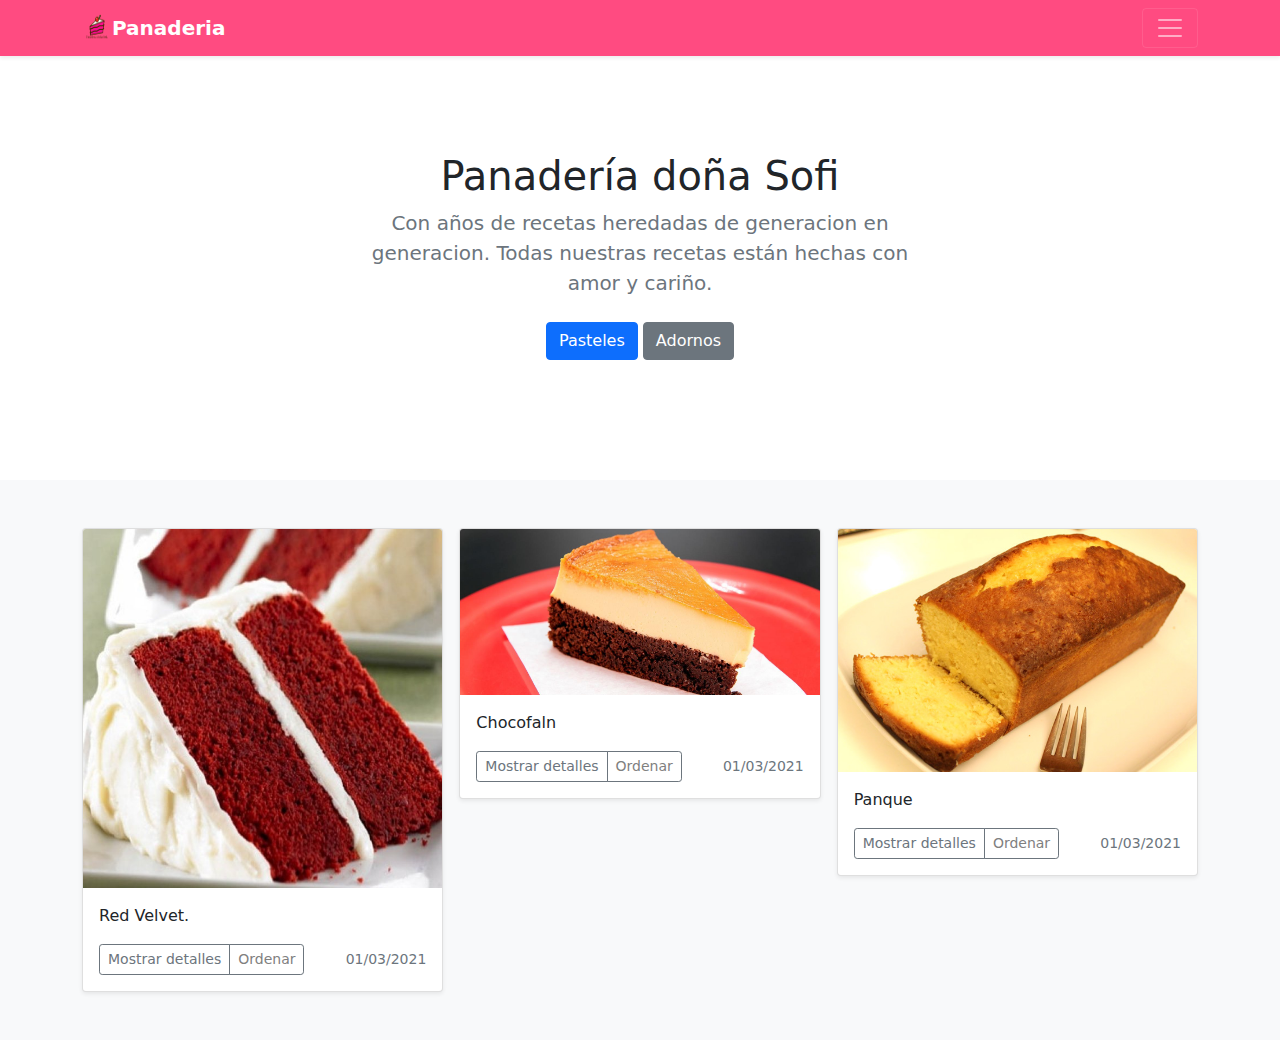
<file: index.html>
<!doctype html>
<html lang="en">
  <head>
    <meta charset="utf-8">
    <meta name="viewport" content="width=device-width, initial-scale=1">
    <meta name="description" content="">
    <meta name="author" content="Mark Otto, Jacob Thornton, and Bootstrap contributors">
    <meta name="generator" content="Hugo 0.84.0">
    <title>Album example · Bootstrap v5.0</title>

    <link rel="canonical" href="https://getbootstrap.com/docs/5.0/examples/album/">

    
    <link href="./assets/css/styles.css" rel="stylesheet">
    <!-- Bootstrap core CSS -->
<link href="./assets/css/bootstrap.min.css" rel="stylesheet">

    <style>
      .bd-placeholder-img {
        font-size: 1.125rem;
        text-anchor: middle;
        -webkit-user-select: none;
        -moz-user-select: none;
        user-select: none;
      }

      @media (min-width: 768px) {
        .bd-placeholder-img-lg {
          font-size: 3.5rem;
        }
      }
    </style>

    
  </head>
  <body>
    
<header>
  <div class="collapse header-color" id="navbarHeader">
    <div class="container">
      <div class="row">
        <div class="col-sm-8 col-md-7 py-4">
          <h4 class="text-white">Acerca de</h4>
          <p class="text-white">Panadería doña sofi ofrece una calidad premium en panes y postres a lo largo de la republica mexicana.</p>
        </div>
        <div class="col-sm-4 offset-md-1 py-4">
          <h4 class="text-white">Contacto</h4>
          <ul class="list-unstyled">
            <li><a href="#" class="text-white">Twitter</a></li>
            <li><a href="#" class="text-white">Facebook</a></li>
            <li><a href="#" class="text-white">Email</a></li>
          </ul>
        </div>
      </div>
    </div>
  </div>
  <div class="navbar navbar-dark shadow-sm header-color">
    <div class="container">
      <a href="index.html" class="navbar-brand d-flex align-items-center">
        <img src="./assets/img/logo.png" width="30" height="30" alt="">
        <strong>Panaderia</strong>
      </a>
      <button class="navbar-toggler" type="button" data-bs-toggle="collapse" data-bs-target="#navbarHeader" aria-controls="navbarHeader" aria-expanded="false" aria-label="Toggle navigation">
        <span class="navbar-toggler-icon"></span>
      </button>
    </div>
  </div>
</header>

<main>

  <section class="py-5 text-center container">
    <div class="row py-lg-5">
      <div class="col-lg-6 col-md-8 mx-auto">
        <h1 class="fw-light">Panadería doña Sofi</h1>
        <p class="lead text-muted">Con años de recetas heredadas de generacion en generacion. Todas nuestras recetas están hechas con amor y cariño.</p>
        <p>
          <a href="#" class="btn btn-primary my-2">Pasteles</a>
          <a href="adornos.html" class="btn btn-secondary my-2">Adornos</a>
        </p>
      </div>
    </div>
  </section>

  <div class="album py-5 bg-light">
    <div class="container">

      <div class="row row-cols-1 row-cols-sm-2 row-cols-md-3 g-3">
        <div class="col">
          <div class="card shadow-sm">
            <img class="card-img-top" src="./assets/img/redv.jpg" alt="Card image cap" >
            <div class="card-body">
              <p class="card-text">Red Velvet.</p>
              <div class="d-flex justify-content-between align-items-center">
                <div class="btn-group">
                  <button type="button" class="btn btn-sm btn-outline-secondary">Mostrar detalles</button>
                  <button type="button" class="btn btn-sm btn-outline-secondary"> <a href="pedido.html" class="link-color"> Ordenar </a> </button>
                </div>
                <small class="text-muted">01/03/2021</small>
              </div>
            </div>
          </div>
        </div>
        <div class="col">
          <div class="card shadow-sm">
            <img class="card-img-top" src="./assets/img/choco.jpg" alt="Card image cap" >
            <div class="card-body">
              <p class="card-text">Chocofaln</p>
              <div class="d-flex justify-content-between align-items-center">
                <div class="btn-group">
                  <button type="button" class="btn btn-sm btn-outline-secondary">Mostrar detalles</button>
                  <button type="button" class="btn btn-sm btn-outline-secondary"> <a href="pedido.html" class="link-color"> Ordenar </a> </button>
                </div>
                <small class="text-muted">01/03/2021</small>
              </div>
            </div>
          </div>
        </div>
        <div class="col">
          <div class="card shadow-sm">
            <img class="card-img-top" src="./assets/img/pan.jpg" alt="Card image cap" >
            <div class="card-body">
              <p class="card-text">Panque</p>
              <div class="d-flex justify-content-between align-items-center">
                <div class="btn-group">
                  <button type="button" class="btn btn-sm btn-outline-secondary">Mostrar detalles</button>
                  <button type="button" class="btn btn-sm btn-outline-secondary"> <a href="pedido.html" class="link-color"> Ordenar </a> </button>
                </div>
                <small class="text-muted">01/03/2021</small>
              </div>
            </div>
          </div>
        </div>
      </div>
    </div>
  </div>

</main>
    <script src="./assets/js/bootstrap.bundle.min.js"></script>    
  </body>
</html>
</file>
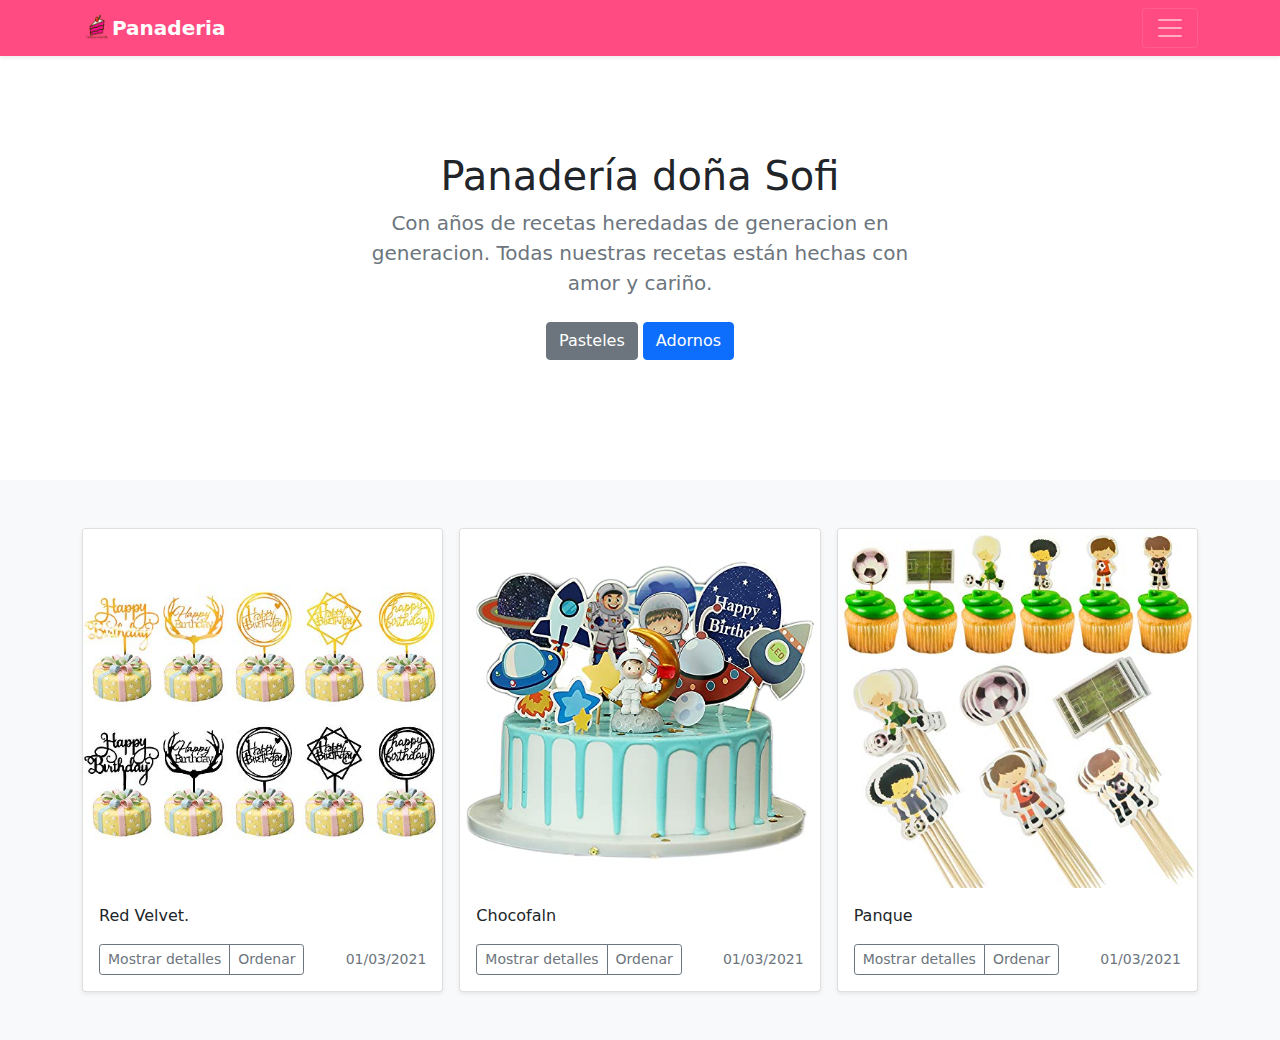
<file: adornos.html>
<!doctype html>
<html lang="en">
  <head>
    <meta charset="utf-8">
    <meta name="viewport" content="width=device-width, initial-scale=1">
    <meta name="description" content="">
    <meta name="author" content="Mark Otto, Jacob Thornton, and Bootstrap contributors">
    <meta name="generator" content="Hugo 0.84.0">
    <title>Album example · Bootstrap v5.0</title>

    <link rel="canonical" href="https://getbootstrap.com/docs/5.0/examples/album/">

    
    <link href="./assets/css/styles.css" rel="stylesheet">
    <!-- Bootstrap core CSS -->
<link href="./assets/css/bootstrap.min.css" rel="stylesheet">

    <style>
      .bd-placeholder-img {
        font-size: 1.125rem;
        text-anchor: middle;
        -webkit-user-select: none;
        -moz-user-select: none;
        user-select: none;
      }

      @media (min-width: 768px) {
        .bd-placeholder-img-lg {
          font-size: 3.5rem;
        }
      }
    </style>

    
  </head>
  <body>
    
<header>
  <div class="collapse header-color" id="navbarHeader">
    <div class="container">
      <div class="row">
        <div class="col-sm-8 col-md-7 py-4">
          <h4 class="text-white">Acerca de</h4>
          <p class="text-white">Panadería doña sofi ofrece una calidad premium en panes y postres a lo largo de la republica mexicana.</p>
        </div>
        <div class="col-sm-4 offset-md-1 py-4">
          <h4 class="text-white">Contacto</h4>
          <ul class="list-unstyled">
            <li><a href="#" class="text-white">Twitter</a></li>
            <li><a href="#" class="text-white">Facebook</a></li>
            <li><a href="#" class="text-white">Email</a></li>
          </ul>
        </div>
      </div>
    </div>
  </div>
  <div class="navbar navbar-dark shadow-sm header-color">
    <div class="container">
      <a href="index.html" class="navbar-brand d-flex align-items-center">
        <img src="./assets/img/logo.png" width="30" height="30" alt="">
        <strong>Panaderia</strong>
      </a>
      <button class="navbar-toggler" type="button" data-bs-toggle="collapse" data-bs-target="#navbarHeader" aria-controls="navbarHeader" aria-expanded="false" aria-label="Toggle navigation">
        <span class="navbar-toggler-icon"></span>
      </button>
    </div>
  </div>
</header>

<main>

  <section class="py-5 text-center container">
    <div class="row py-lg-5">
      <div class="col-lg-6 col-md-8 mx-auto">
        <h1 class="fw-light">Panadería doña Sofi</h1>
        <p class="lead text-muted">Con años de recetas heredadas de generacion en generacion. Todas nuestras recetas están hechas con amor y cariño.</p>
        <p>
          <a href="index.html" class="btn btn-secondary my-2">Pasteles</a>
          <a href="#" class="btn btn-primary my-2">Adornos</a>
        </p>
      </div>
    </div>
  </section>

  <div class="album py-5 bg-light">
    <div class="container">

      <div class="row row-cols-1 row-cols-sm-2 row-cols-md-3 g-3">
        <div class="col">
          <div class="card shadow-sm">
            <img class="card-img-top" src="./assets/img/ador1.jpg" alt="Card image cap" >
            <div class="card-body">
              <p class="card-text">Red Velvet.</p>
              <div class="d-flex justify-content-between align-items-center">
                <div class="btn-group">
                  <button type="button" class="btn btn-sm btn-outline-secondary">Mostrar detalles</button>
                  <button type="button" class="btn btn-sm btn-outline-secondary">Ordenar</button>
                </div>
                <small class="text-muted">01/03/2021</small>
              </div>
            </div>
          </div>
        </div>
        <div class="col">
          <div class="card shadow-sm">
            <img class="card-img-top" src="./assets/img/ador2.jpg" alt="Card image cap" >
            <div class="card-body">
              <p class="card-text">Chocofaln</p>
              <div class="d-flex justify-content-between align-items-center">
                <div class="btn-group">
                  <button type="button" class="btn btn-sm btn-outline-secondary">Mostrar detalles</button>
                  <button type="button" class="btn btn-sm btn-outline-secondary">Ordenar</button>
                </div>
                <small class="text-muted">01/03/2021</small>
              </div>
            </div>
          </div>
        </div>
        <div class="col">
          <div class="card shadow-sm">
            <img class="card-img-top" src="./assets/img/ador3.jpg" alt="Card image cap" >
            <div class="card-body">
              <p class="card-text">Panque</p>
              <div class="d-flex justify-content-between align-items-center">
                <div class="btn-group">
                  <button type="button" class="btn btn-sm btn-outline-secondary">Mostrar detalles</button>
                  <button type="button" class="btn btn-sm btn-outline-secondary">Ordenar</button>
                </div>
                <small class="text-muted">01/03/2021</small>
              </div>
            </div>
          </div>
        </div>
      </div>
    </div>
  </div>

</main>
    <script src="./assets/js/bootstrap.bundle.min.js"></script>    
  </body>
</html>
</file>
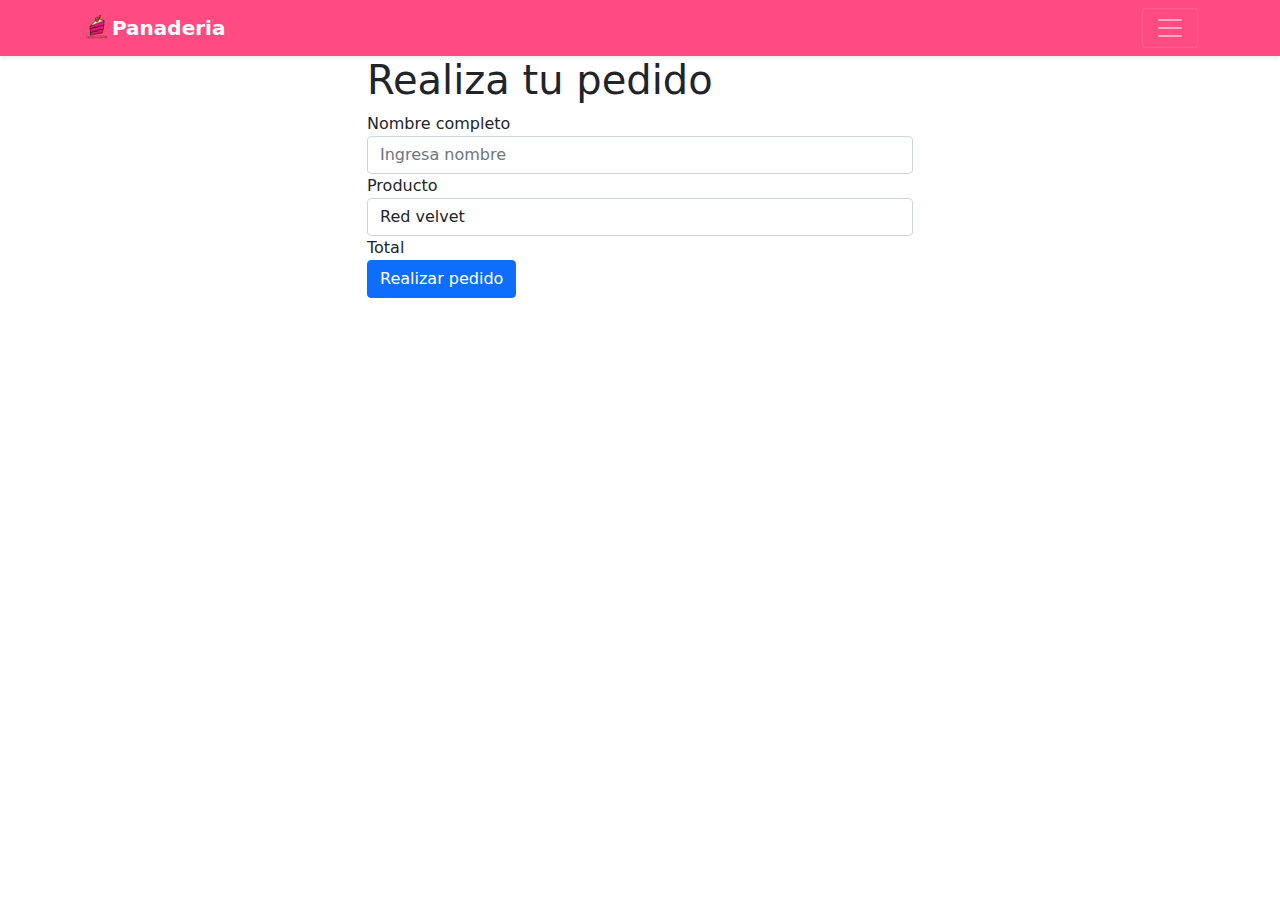
<file: pedido.html>
<!doctype html>
<html lang="en">
  <head>
    <meta charset="utf-8">
    <meta name="viewport" content="width=device-width, initial-scale=1">
    <meta name="description" content="">
    <meta name="author" content="Mark Otto, Jacob Thornton, and Bootstrap contributors">
    <meta name="generator" content="Hugo 0.84.0">
    <title>Album example · Bootstrap v5.0</title>

    <link rel="canonical" href="https://getbootstrap.com/docs/5.0/examples/album/">

    
    <link href="./assets/css/styles.css" rel="stylesheet">
    <!-- Bootstrap core CSS -->
<link href="./assets/css/bootstrap.min.css" rel="stylesheet">

    <style>
      .bd-placeholder-img {
        font-size: 1.125rem;
        text-anchor: middle;
        -webkit-user-select: none;
        -moz-user-select: none;
        user-select: none;
      }

      @media (min-width: 768px) {
        .bd-placeholder-img-lg {
          font-size: 3.5rem;
        }
      }
    </style>

    
  </head>
  <body>
    
<header>
  <div class="collapse header-color" id="navbarHeader">
    <div class="container">
      <div class="row">
        <div class="col-sm-8 col-md-7 py-4">
          <h4 class="text-white">Acerca de</h4>
          <p class="text-white">Panadería doña sofi ofrece una calidad premium en panes y postres a lo largo de la republica mexicana.</p>
        </div>
        <div class="col-sm-4 offset-md-1 py-4">
          <h4 class="text-white">Contacto</h4>
          <ul class="list-unstyled">
            <li><a href="#" class="text-white">Twitter</a></li>
            <li><a href="#" class="text-white">Facebook</a></li>
            <li><a href="#" class="text-white">Email</a></li>
          </ul>
        </div>
      </div>
    </div>
  </div>
  <div class="navbar navbar-dark shadow-sm header-color">
    <div class="container">
      <a href="index.html" class="navbar-brand d-flex align-items-center">
        <img src="./assets/img/logo.png" width="30" height="30" alt="">
        <strong>Panaderia</strong>
      </a>
      <button class="navbar-toggler" type="button" data-bs-toggle="collapse" data-bs-target="#navbarHeader" aria-controls="navbarHeader" aria-expanded="false" aria-label="Toggle navigation">
        <span class="navbar-toggler-icon"></span>
      </button>
    </div>
  </div>
</header>

<main>
    <div class="container">
        <div class="row">
            <div class="col-3"></div>
            <div class="col">
                <h1>Realiza tu pedido</h1>
                <form>
                    <div class="form-group">
                      <label for="exampleInputEmail1">Nombre completo</label>
                      <input type="text" class="form-control"  aria-describedby="nombre" placeholder="Ingresa nombre">
                    </div>
                    <div class="form-group">
                        <label for="exampleFormControlSelect1">Producto</label>
                        <select class="form-control" id="exampleFormControlSelect1">
                          <option>Red velvet</option>
                          <option>Chocofaln</option>
                          <option>Panque</option>
                        </select>
                    </div>
                    <div class="form-group">
                        <label for="exampleFormControlSelect1">Total</label>
                    </div>
                    
                    <button type="submit" class="btn btn-primary">Realizar pedido</button>
                  </form>
            </div>
            <div class="col-3"></div>
        </div>
    </div>

</main>
    <script src="./assets/js/bootstrap.bundle.min.js"></script>    
  </body>
</html>
</file>
<file: assets/css/styles.css>
.header-color {
   background-color:#ff4b81;
}

.link-color{
    text-decoration: none;
    color: gray;
}
</file>
